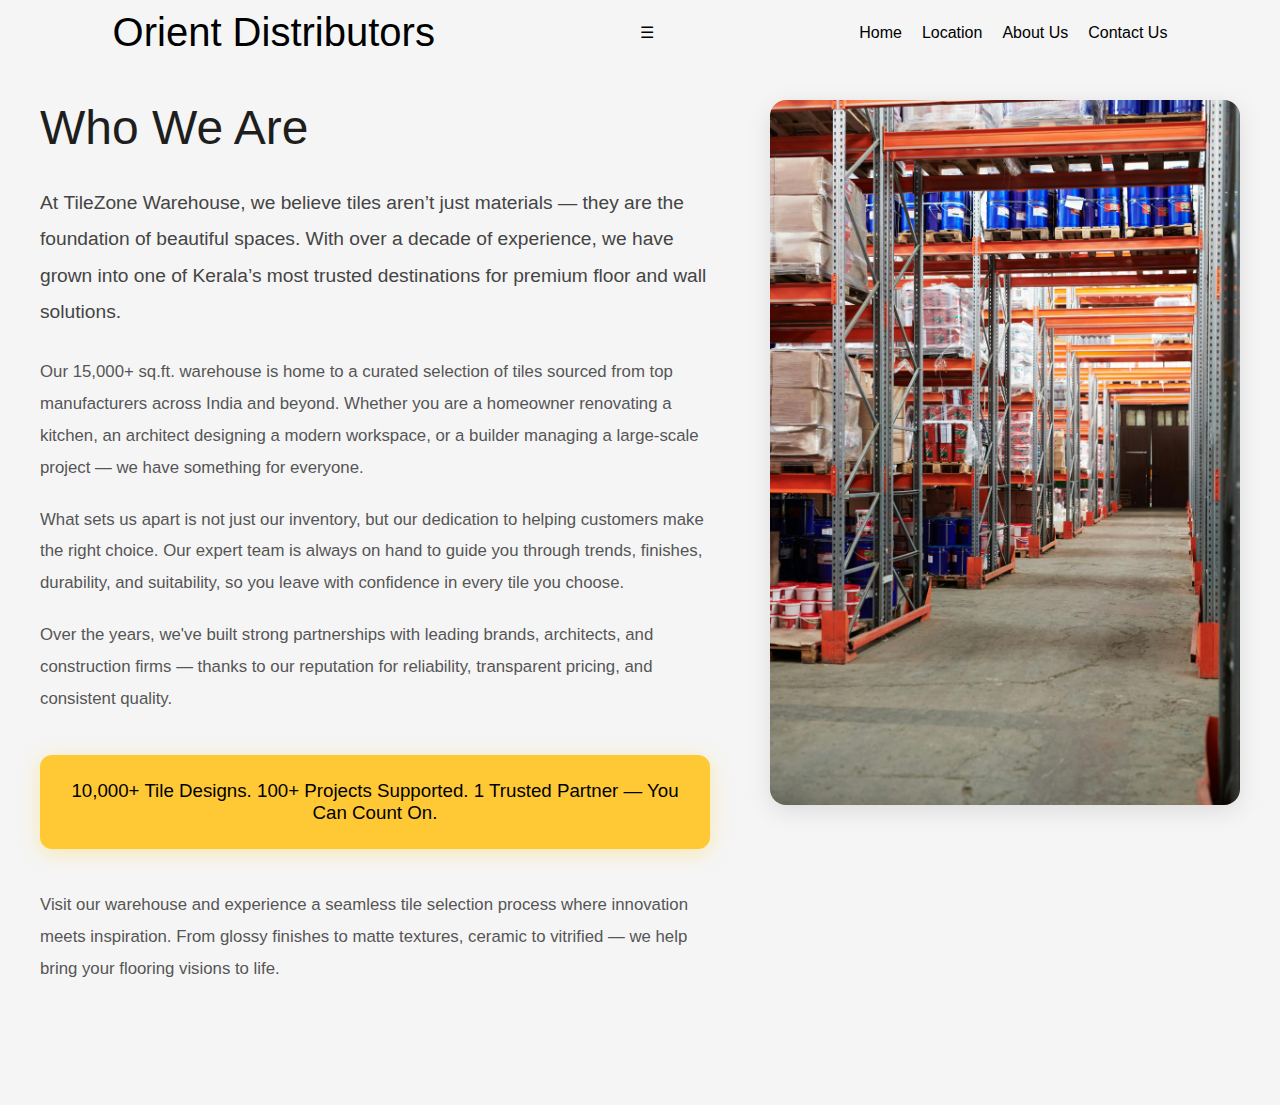
<file: about.html>
<!DOCTYPE html>
<html lang="en">
<head>
    <meta charset="UTF-8">
    <meta name="viewport" content="width=device-width, initial-scale=1.0">
    <title>Document</title>
    <link rel="stylesheet" href="style.css">
</head>
<body>
        <style>
            header{
                color: black;
            }
            nav ul li{
                color: black;
            }

            .left{
                font-size:40px;
            }
        </style>
    <header>
        
      <nav>
        <div class="left">Orient Distributors</div>
        <div class="hamburger" onclick="toggleMenu()">☰</div>

        <div class="right">
          <ul>
            <li><a href="index.html">Home</a></li>
            <li><a href="location.html">Location</a></li>
            <li><a href="about.html">About Us</a></li>
            <li><a href="contact.html">Contact Us</a></li>
          </ul>
        </div>
      </nav>
    </header>



<section class="about-section" id="about">
  <div class="about-container">
    <div class="about-text">
      <h2>Who We Are</h2>
      <p class="intro">
        At <strong>TileZone Warehouse</strong>, we believe tiles aren’t just materials — they are the foundation of beautiful spaces. 
        With over a decade of experience, we have grown into one of Kerala’s most trusted destinations for premium floor and wall solutions.
      </p>

      <p>
        Our 15,000+ sq.ft. warehouse is home to a curated selection of tiles sourced from top manufacturers across India and beyond. 
        Whether you are a homeowner renovating a kitchen, an architect designing a modern workspace, or a builder managing a large-scale project — 
        we have something for everyone.
      </p>

      <p>
        What sets us apart is not just our inventory, but our dedication to helping customers make the right choice. 
        Our expert team is always on hand to guide you through trends, finishes, durability, and suitability, 
        so you leave with confidence in every tile you choose.
      </p>

      <p>
        Over the years, we've built strong partnerships with leading brands, architects, and construction firms — 
        thanks to our reputation for reliability, transparent pricing, and consistent quality.
      </p>

      <div class="highlight-box">
        <h3>10,000+ Tile Designs. 100+ Projects Supported. 1 Trusted Partner — You Can Count On.</h3>
      </div>

      <p>
        Visit our warehouse and experience a seamless tile selection process where innovation meets inspiration. 
        From glossy finishes to matte textures, ceramic to vitrified — we help bring your flooring visions to life.
      </p>
    </div>
    <div class="about-image">
      <img src="images/ware.jpg" alt="Tile Warehouse">
    </div>
  </div>
</section>


</body>
</html>
</file>
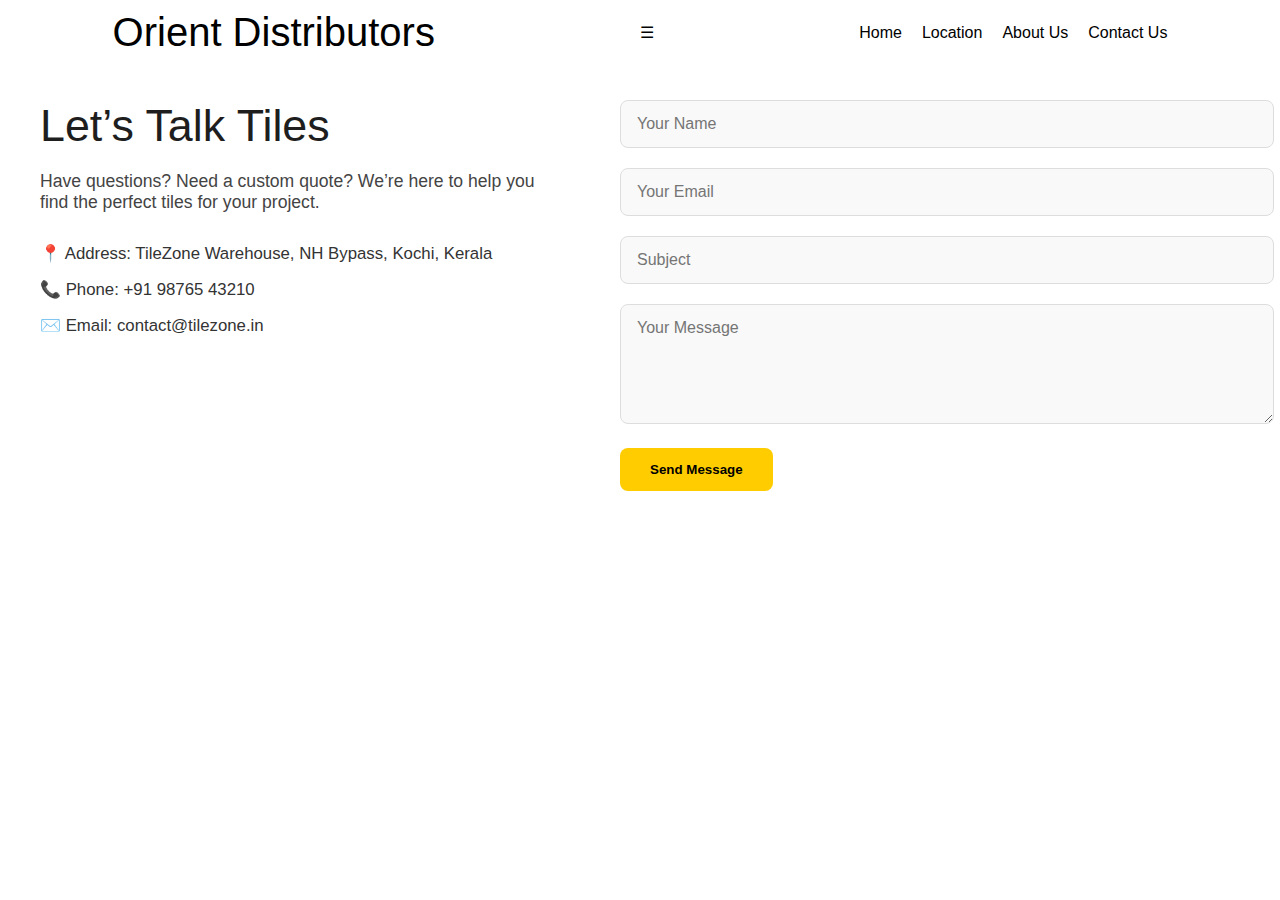
<file: contact.html>
<!DOCTYPE html>
<html lang="en">
<head>
    <meta charset="UTF-8">
    <meta name="viewport" content="width=device-width, initial-scale=1.0">
    <title>Document</title>
    <link rel="stylesheet" href="style.css">
</head>
<body>
            <style>
            header{
                color: black;
            }
            nav ul li{
                color: black;
            }

            .left{
                font-size:40px;
            }
        </style>
    <header>
        
      <nav>
        <div class="left">Orient Distributors</div>
        <div class="hamburger" onclick="toggleMenu()">☰</div>

        <div class="right">
          <ul>
            <li><a href="index.html">Home</a></li>
            <li><a href="location.html">Location</a></li>
            <li><a href="about.html">About Us</a></li>
            <li><a href="contact.html">Contact Us</a></li>
          </ul>
        </div>
      </nav>
    </header>

    <section class="contact-section" id="contact">
  <div class="contact-container">
    <div class="contact-info">
      <h2>Let’s Talk Tiles</h2>
      <p>Have questions? Need a custom quote? We’re here to help you find the perfect tiles for your project.</p>

      <ul>
        <li><strong>📍 Address:</strong> TileZone Warehouse, NH Bypass, Kochi, Kerala</li>
        <li><strong>📞 Phone:</strong> +91 98765 43210</li>
        <li><strong>✉️ Email:</strong> contact@tilezone.in</li>
      </ul>
    </div>

    <div class="contact-form">
      <form action="#" method="POST">
        <div class="form-group">
          <input type="text" placeholder="Your Name" required />
        </div>
        <div class="form-group">
          <input type="email" placeholder="Your Email" required />
        </div>
        <div class="form-group">
          <input type="text" placeholder="Subject" />
        </div>
        <div class="form-group">
          <textarea rows="5" placeholder="Your Message" required></textarea>
        </div>
        <button type="submit" class="btn-submit">Send Message</button>
      </form>
    </div>
  </div>
</section>

</body>
</html>
</file>
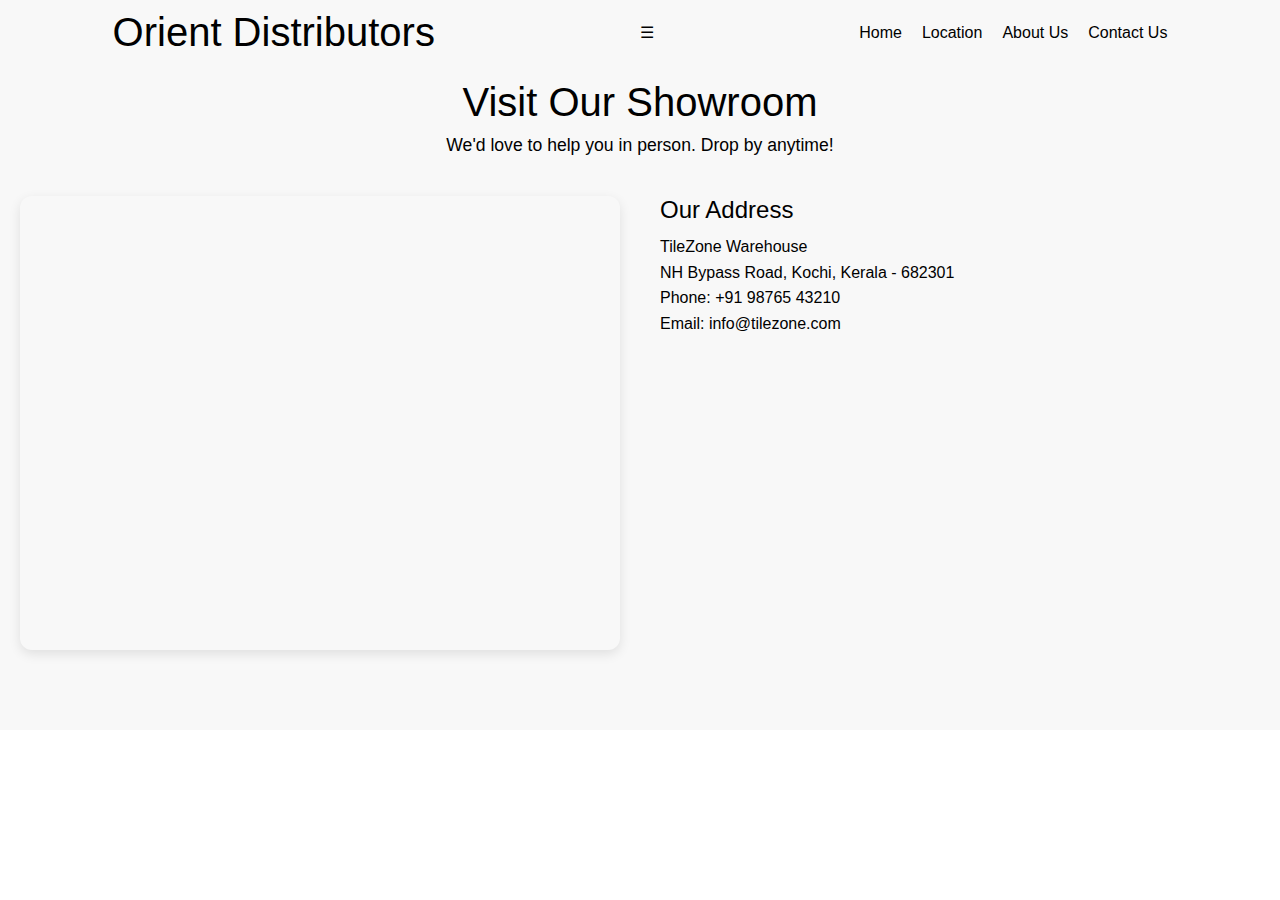
<file: location.html>
<!DOCTYPE html>
<html lang="en">
<head>
    <meta charset="UTF-8">
    <meta name="viewport" content="width=device-width, initial-scale=1.0">
    <title>Document</title>
    <link rel="stylesheet" href="style.css">
</head>
<body>
    <style>
            header{
                color: black;
            }
            nav ul li{
                color: black;
            }

            .left{
                font-size:40px;
            }
        </style>
    <header>
        
      <nav>
        <div class="left">Orient Distributors</div>
        <div class="hamburger" onclick="toggleMenu()">☰</div>

        <div class="right">
          <ul>
            <li><a href="index.html">Home</a></li>
            <li><a href="location.html">Location</a></li>
            <li><a href="about.html">About Us</a></li>
            <li><a href="contact.html">Contact Us</a></li>
          </ul>
        </div>
      </nav>
    </header>
<section class="location-section" id="contact">
  <h2>Visit Our Showroom</h2>
  <p>We'd love to help you in person. Drop by anytime!</p>

  <div class="location-info">
    <div class="map-container">
      <iframe src="https://www.google.com/maps/embed?pb=!1m18!1m12!1m3!1d31464.74365095624!2d76.54327774277995!3d9.673098536624542!2m3!1f0!2f0!3f0!3m2!1i1024!2i768!4f13.1!3m3!1m2!1s0x3b07d37b3d578d7d%3A0xeaff56dafc9d877d!2sEttumanoor%2C%20Kerala!5e0!3m2!1sen!2sin!4v1753339421283!5m2!1sen!2sin" width="600" height="450" style="border:0;" allowfullscreen="" loading="lazy" referrerpolicy="no-referrer-when-downgrade"></iframe>
    </div>

    <div class="address-box">
      <h3>Our Address</h3>
      <p>TileZone Warehouse<br>
         NH Bypass Road, Kochi, Kerala - 682301<br>
         Phone: +91 98765 43210<br>
         Email: info@tilezone.com
      </p>
    </div>
  </div>
</section>

</body>
</html>
</file>
<file: style.css>
* {
    padding: 0px;
    margin: 0px;
    font-family: "Poppins", sans-serif;
    font-weight: 400;
    font-style: normal;
    /* color:rgb(255, 255, 255); */

}

a {
  color: inherit;
  text-decoration: none;
}

a:visited {
  color: inherit; /* Keeps the same color as before */
}

header {
    position: absolute;
    top: 0;
    left: 0;
    width: 100%;
    z-index: 10; /* Stays above video and overlay */
    background: transparent; /* Makes it transparent */
}

nav {
    display: flex;
    align-items: center;
    justify-content: space-around;
    padding: 10px;
    background: transparent; /* Remove background */
    box-shadow: none; /* Optional: remove shadow if you want a cleaner look */
    z-index: 10;
}

nav ul {
  display: flex;
  gap: 20px;
}

nav ul li {
  list-style: none;
  color: white; /* Make sure nav text is visible on video */
  font-weight: 500;
  cursor: pointer;
}

.left img{
    width: 400px;
}

.main-section-first {
  position: relative;
  height: 100vh;
  overflow: hidden;
}

.hero-first-main-content {
  position: relative;
  height: 100%;
  width: 100%;
}

.hero-first-main-content video {
  position: absolute;
  top: 0;
  left: 0;
  height: 100%;
  width: 100%;
  object-fit: cover;
  z-index: -1; /* Behind everything */
}

.hero-first-overlay {
  position: absolute;
  top: 0;
  left: 0;
  height: 100%;
  width: 100%;
  background: rgba(0, 0, 0, 0.5); /* Light black overlay */
  z-index: -1;
}

.hero-first-text-content {
  position: absolute;
  top: 50%;
  left: 50%;
  transform: translate(-50%, -50%);
  text-align: center;
  color: white;
  z-index: 1;
  padding: 0 20px;
}

.hero-first-text-content h1 {
  font-size: 3rem;
  margin-bottom: 20px;
}

.hero-first-text-content p {
  font-size: 1.2rem;
}


.why-choose-us {
  padding: 80px 20px;
  text-align: center;
  color: black;
  background-color: #f8f8f8;
}

.why-choose-us h2 {
  font-size: 2.5rem;
  margin-bottom: 40px;
}

.features {
  display: flex;
  justify-content: center;
  gap: 40px;
  flex-wrap: wrap;
}

.feature-box {
  max-width: 300px;
  padding: 20px;
  background: white;
  border-radius: 12px;
  box-shadow: 0 4px 12px rgba(0, 0, 0, 0.1);
}

.feature-box img {
  width: 60px;
  margin-bottom: 20px;
}

.feature-box h3 {
  font-size: 1.5rem;
  margin-bottom: 10px;
}




.testimonials {
  padding: 80px 20px;
  background-color: #f8f8f8;
  text-align: center;
}

.testimonials h2 {
  font-size: 2.5rem;
  margin-bottom: 40px;
}

.testimonial-cards {
  display: flex;
  gap: 30px;
  flex-wrap: wrap;
  justify-content: center;
}

.testimonial-card {
  background: white;
  border-radius: 12px;
  padding: 30px 20px;
  max-width: 300px;
  box-shadow: 0 6px 20px rgba(0, 0, 0, 0.1);
  font-style: italic;
  position: relative;
}

.testimonial-card h4 {
  margin-top: 15px;
  font-size: 1rem;
  font-weight: 600;
  color: #444;
}




.project-gallery {
  padding: 80px 20px;
  background-color: #fff;
  text-align: center;
}

.project-gallery h2 {
  font-size: 2.5rem;
  margin-bottom: 40px;
}

.gallery-grid {
  display: grid;
  grid-template-columns: repeat(auto-fit, minmax(250px, 1fr));
  gap: 20px;
}

.gallery-grid img {
  width: 100%;
  height: 250px;
  object-fit: cover;
  border-radius: 12px;
  box-shadow: 0 4px 12px rgba(0, 0, 0, 0.1);
  transition: transform 0.3s ease;
}

.gallery-grid img:hover {
  transform: scale(1.03);
}

.many-more-box {
  display: flex;
  align-items: center;
  justify-content: center;
  height: 250px;
  background-color: #ddd;
  color: #000000;
  font-size: 1.5rem;
  font-weight: 600;
  border-radius: 12px;
  box-shadow: 0 4px 12px rgba(0, 0, 0, 0.1);
  transition: transform 0.3s ease;
  cursor: pointer;
}

.many-more-box:hover {
  transform: scale(1.03);
}


.cta-section {
  background: #111;
  color: white;
  padding: 80px 20px;
  text-align: center;
}

.cta-content h2 {
  font-size: 2.5rem;
  margin-bottom: 15px;
}

.cta-content p {
  font-size: 1.1rem;
  margin-bottom: 30px;
}

.cta-btn {
  display: inline-block;
  padding: 14px 32px;
  background-color: #ffcc00;
  color: #000;
  font-weight: 600;
  font-size: 1rem;
  border-radius: 8px;
  text-decoration: none;
  transition: background 0.3s ease;
}

.cta-btn:hover {
  background-color: #e6b800;
}

.location-section {
  padding: 80px 20px;
  background-color: #f8f8f8;
  text-align: center;
}

.location-section h2 {
  font-size: 2.5rem;
  margin-bottom: 10px;
}

.location-section p {
  font-size: 1.1rem;
  margin-bottom: 40px;
}

.location-info {
  display: flex;
  flex-wrap: wrap;
  justify-content: center;
  gap: 40px;
  align-items: flex-start;
}

.map-container {
  flex: 1 1 400px;
  max-width: 600px;
  border-radius: 12px;
  overflow: hidden;
  box-shadow: 0 4px 12px rgba(0,0,0,0.1);
}

.address-box {
  flex: 1 1 300px;
  text-align: left;
}

.address-box h3 {
  font-size: 1.5rem;
  margin-bottom: 10px;
}

.address-box p {
  font-size: 1rem;
  line-height: 1.6;
}





.about-section {
  background-color: #f5f5f5;
  padding: 100px 30px;
  font-family: 'Poppins', sans-serif;
  color: #2e2e2e;
}

.about-container {
  max-width: 1200px;
  margin: 0 auto;
  display: flex;
  flex-wrap: wrap;
  align-items: flex-start;
  gap: 60px;
}

.about-text {
  flex: 1 1 600px;
}

.about-text h2 {
  font-size: 3rem;
  margin-bottom: 30px;
  color: #1e1e1e;
}

.about-text .intro {
  font-size: 1.2rem;
  font-weight: 500;
  margin-bottom: 25px;
  color: #444;
}

.about-text p {
  font-size: 1.05rem;
  line-height: 1.9;
  margin-bottom: 20px;
  color: #555;
}

.highlight-box {
  background-color: #ffc935;
  color: #000;
  padding: 25px;
  margin: 40px 0;
  border-radius: 12px;
  font-weight: 600;
  text-align: center;
  box-shadow: 0 4px 20px rgba(255, 204, 0, 0.3);
}

.about-image {
  flex: 1 1 400px;
  text-align: center;
}

.about-image img {
  width: 100%;
  max-width: 500px;
  border-radius: 16px;
  box-shadow: 0 6px 24px rgba(0, 0, 0, 0.1);
}











.contact-section {
  background-color: #ffffff;
  padding: 100px 20px;
  font-family: 'Poppins', sans-serif;
}

.contact-container {
  max-width: 1200px;
  margin: 0 auto;
  display: flex;
  flex-wrap: wrap;
  gap: 60px;
  align-items: flex-start;
}

.contact-info {
  flex: 1 1 400px;
}

.contact-info h2 {
  font-size: 2.8rem;
  margin-bottom: 20px;
  color: #1e1e1e;
}

.contact-info p {
  font-size: 1.1rem;
  margin-bottom: 30px;
  color: #444;
}

.contact-info ul {
  list-style: none;
  padding: 0;
  font-size: 1.05rem;
  color: #333;
}

.contact-info ul li {
  margin-bottom: 15px;
}

.contact-form {
  flex: 1 1 500px;
}

.contact-form .form-group {
  margin-bottom: 20px;
}

.contact-form input,
.contact-form textarea {
  width: 100%;
  padding: 14px 16px;
  border: 1px solid #ddd;
  border-radius: 8px;
  font-size: 1rem;
  background-color: #f9f9f9;
}

.contact-form input:focus,
.contact-form textarea:focus {
  outline: none;
  border-color: #ffcc00;
  background-color: #fff;
  box-shadow: 0 0 8px rgba(255, 204, 0, 0.3);
}

.btn-submit {
  padding: 14px 30px;
  background-color: #ffcc00;
  color: #000;
  border: none;
  border-radius: 8px;
  font-weight: 600;
  cursor: pointer;
  transition: background-color 0.3s ease;
}

.btn-submit:hover {
  background-color: #e6b800;
}













/* -------------------- RESPONSIVE STYLES -------------------- */
@media (max-width: 991px) {
  nav {
    flex-direction: column;
    align-items: flex-start;
    padding: 15px 20px;
  }

  nav ul {
    flex-direction: column;
    gap: 10px;
    width: 100%;
    margin-top: 10px;
  }

  nav ul li {
    color: white;
    font-size: 1rem;
  }

  .left img {
    width: 250px;
  }

  .hero-first-text-content h1 {
    font-size: 2rem;
  }

  .hero-first-text-content p {
    font-size: 1rem;
  }

  .features,
  .testimonial-cards,
  .gallery-grid,
  .location-info,
  .contact-container,
  .about-container {
    flex-direction: column;
    align-items: center;
  }

  .feature-box,
  .testimonial-card,
  .about-image img,
  .about-text,
  .address-box,
  .map-container,
  .contact-info,
  .contact-form {
    width: 100% !important;
    max-width: 100%;
  }

  .cta-content h2 {
    font-size: 2rem;
  }

  .cta-content p {
    font-size: 1rem;
  }

  .gallery-grid {
    grid-template-columns: 1fr;
  }

  .many-more-box {
    height: 200px;
    font-size: 1.2rem;
  }

  .about-text h2 {
    font-size: 2.2rem;
    text-align: center;
  }

  .about-image img {
    max-width: 90%;
  }

  .contact-info h2 {
    font-size: 2.2rem;
  }
}

@media (max-width: 576px) {
  .hero-first-text-content h1 {
    font-size: 1.5rem;
  }

  .hero-first-text-content p {
    font-size: 0.95rem;
  }

  .cta-btn,
  .btn-submit {
    padding: 12px 20px;
    font-size: 0.9rem;
  }
}
</file>
